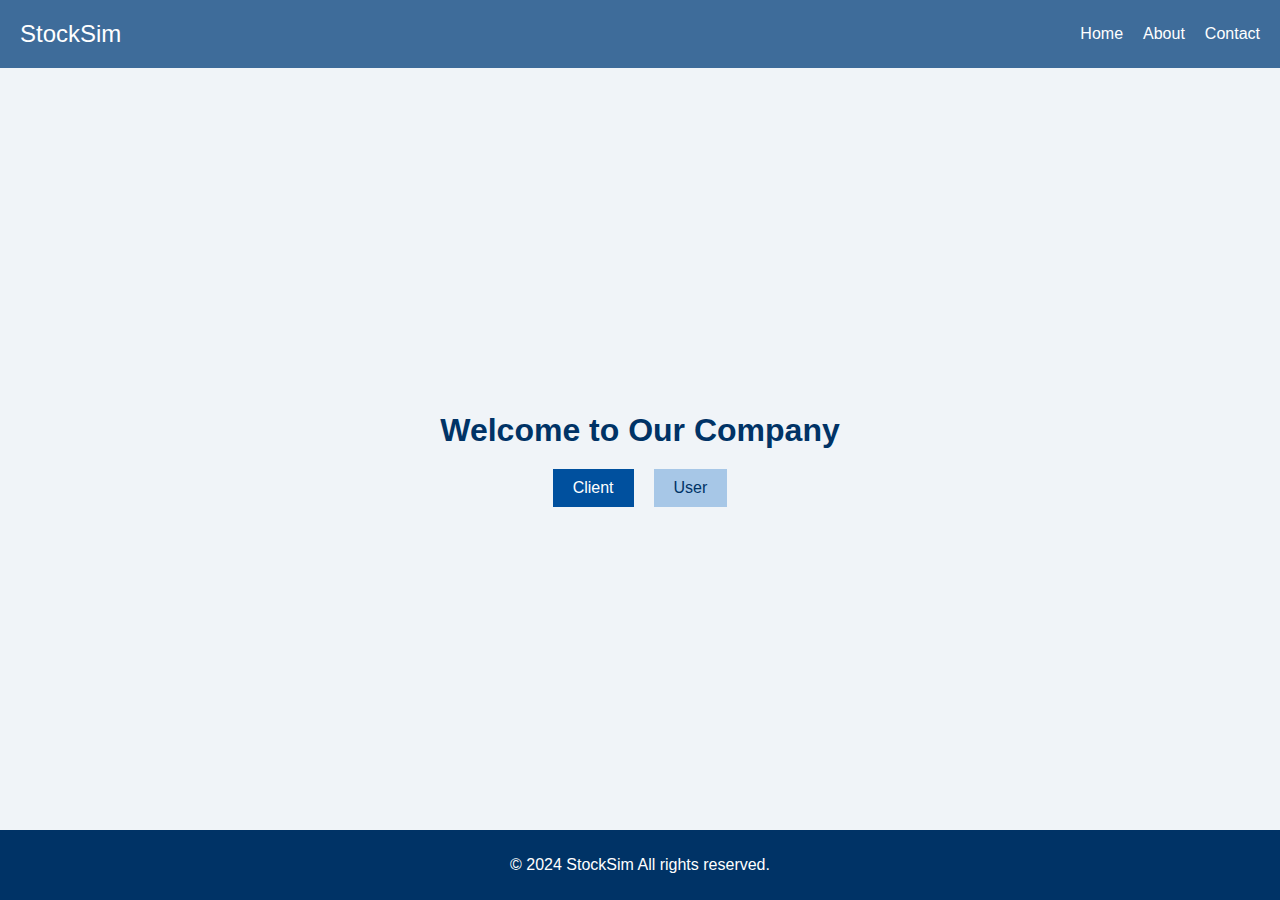
<file: index.html>
<!DOCTYPE html>
<html lang="en">
<head>
    <meta charset="UTF-8">
    <meta name="viewport" content="width=device-width, initial-scale=1.0">
    <title>StockSim</title>
    <link rel="stylesheet" href="landing.css">
</head>
<body>
    <header>
        <div class="logo">StockSim</div>
        <nav>
            <ul>
                <li><a href="home.html">Home</a></li>
                <li><a href="about.html">About</a></li>
                <li><a href="contact.html">Contact</a></li>
            </ul>
        </nav>
    </header>
    <main>
        <h1>Welcome to Our Company</h1>
        <div class="buttons">
            <button class="client-btn" onclick="window.location.href='client.html';">Client</button>
            <button class="user-btn" onclick="window.location.href='user.html';">User</button>
        </div>
    </main>

    <footer>
        <p>&copy; 2024 StockSim All rights reserved.</p>
    </footer>
</body>
</html>
</file>
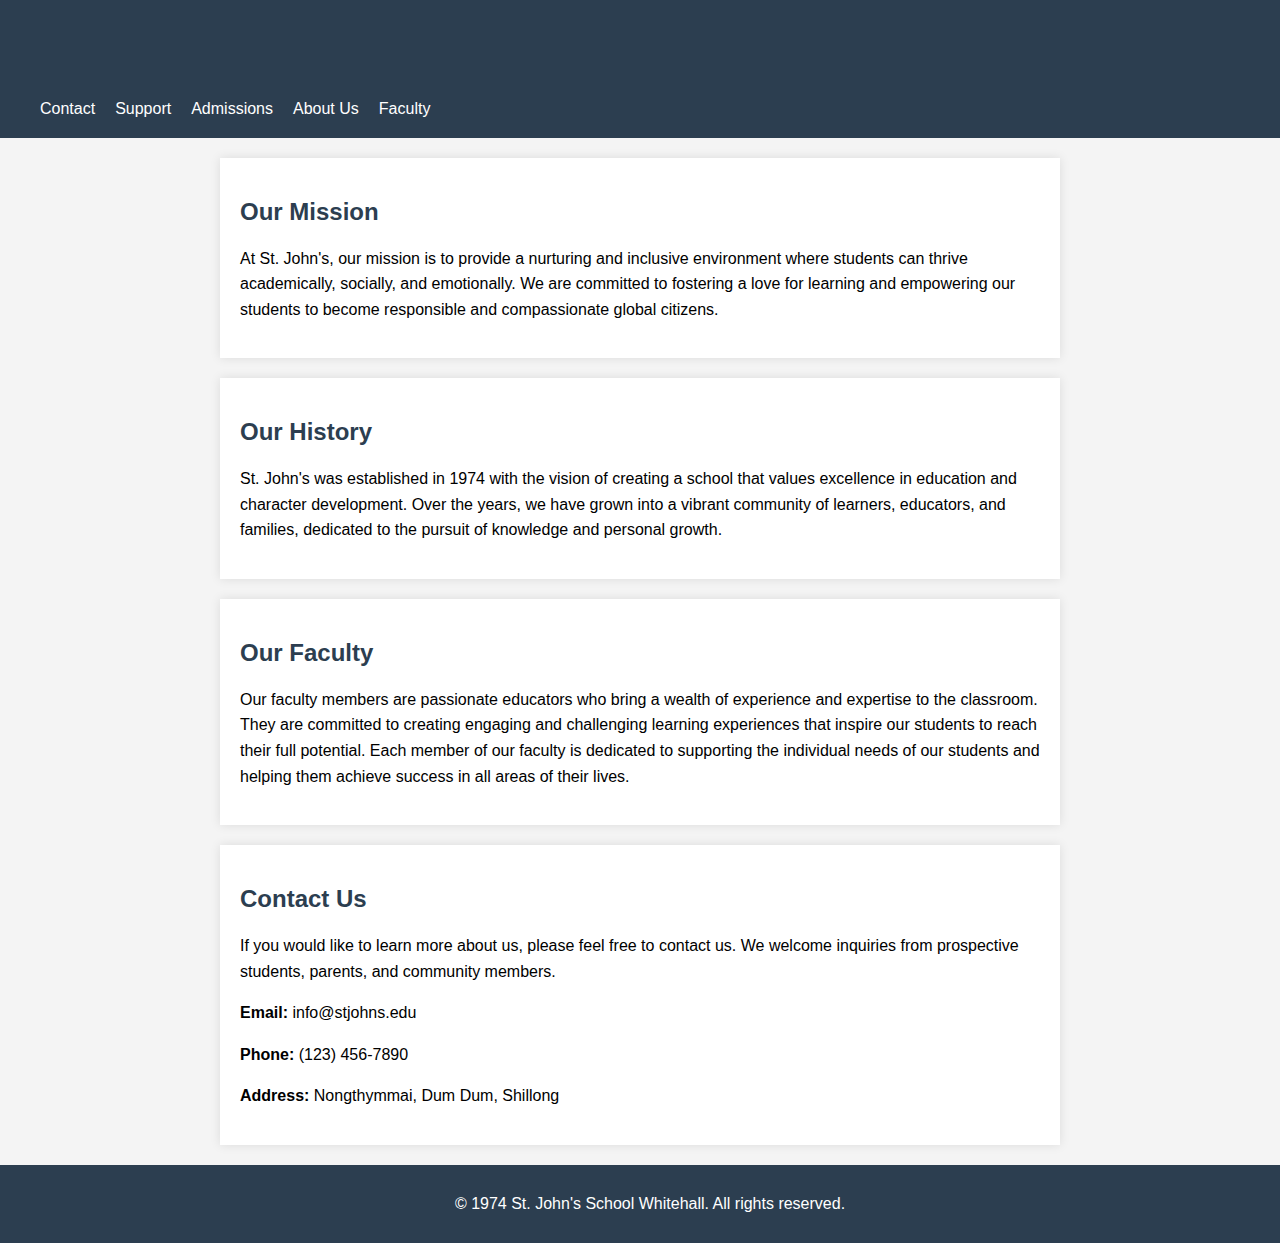
<file: aboutus.html>
<!DOCTYPE html>
<html lang="en">
<head>
    <meta charset="UTF-8">
    <meta name="viewport" content="width=device-width, initial-scale=1.0">
    <title>About Us</title>
    <style>
        body {
            font-family: Arial, sans-serif;
            margin: 0;
            padding: 0;
            background-color: #f4f4f4;
        }
        header {
            background-color: #2c3e50;
            color: white;
            padding: 20px;
            text-align: center;
        }
        section {
            padding: 20px;
            margin: 20px auto;
            background-color: white;
            max-width: 800px;
            box-shadow: 0 0 10px rgba(0, 0, 0, 0.1);
        }
        h1, h2 {
            color: #2c3e50;
        }
        p {
            line-height: 1.6;
        }
        footer {
            text-align: center;
            padding: 10px;
            background-color: #2c3e50;
            color: white;
            position: relative;
            bottom: 0;
            width: 100%;
        }
        header nav ul {
            list-style: none;
            margin: 0;
            padding: 0;
            display: flex;
        }

        header nav ul li {
        margin-left: 20px;
        }

        header nav ul li a {
        color: #fff;
        text-decoration: none;
        font-size: 1em;
        }
    </style>
</head>
<body>

    <header>
        <h1>St. John's School Whitehall</h1>
        <nav>
            <ul class="nav nav-pills">
                <li class="nav-item">
                  <a class="nav-link active" aria-current="page" href="contact.html">Contact</a>
                </li>
                <li class="nav-item">
                  <a class="nav-link" href="support.html">Support</a>
                </li>
                <li class="nav-item">
                  <a class="nav-link" href="admissions.html">Admissions</a>
                </li>
                <li class="nav-item">
                  <a class="nav-link" href="aboutus.html">About Us</a>
                </li>
                <li class="nav-item">
                  <a class="nav-link" href="faculty.html">Faculty</a>
                </li>
              </ul>
        </nav>
    </header>

    <section>
        <h2>Our Mission</h2>
        <p>At St. John's, our mission is to provide a nurturing and inclusive environment where students can thrive academically, socially, and emotionally. We are committed to fostering a love for learning and empowering our students to become responsible and compassionate global citizens.</p>
    </section>

    <section>
        <h2>Our History</h2>
        <p>St. John's was established in 1974 with the vision of creating a school that values excellence in education and character development. Over the years, we have grown into a vibrant community of learners, educators, and families, dedicated to the pursuit of knowledge and personal growth.</p>
    </section>

    <section>
        <h2>Our Faculty</h2>
        <p>Our faculty members are passionate educators who bring a wealth of experience and expertise to the classroom. They are committed to creating engaging and challenging learning experiences that inspire our students to reach their full potential. Each member of our faculty is dedicated to supporting the individual needs of our students and helping them achieve success in all areas of their lives.</p>
    </section>

    <section>
        <h2>Contact Us</h2>
        <p>If you would like to learn more about us, please feel free to contact us. We welcome inquiries from prospective students, parents, and community members.</p>
        <p><strong>Email:</strong> info@stjohns.edu</p>
        <p><strong>Phone:</strong> (123) 456-7890</p>
        <p><strong>Address:</strong> Nongthymmai, Dum Dum, Shillong</p>
    </section>

    <footer>
        <p>&copy; 1974 St. John's School Whitehall. All rights reserved.</p>
    </footer>

</body>
</html>
</file>
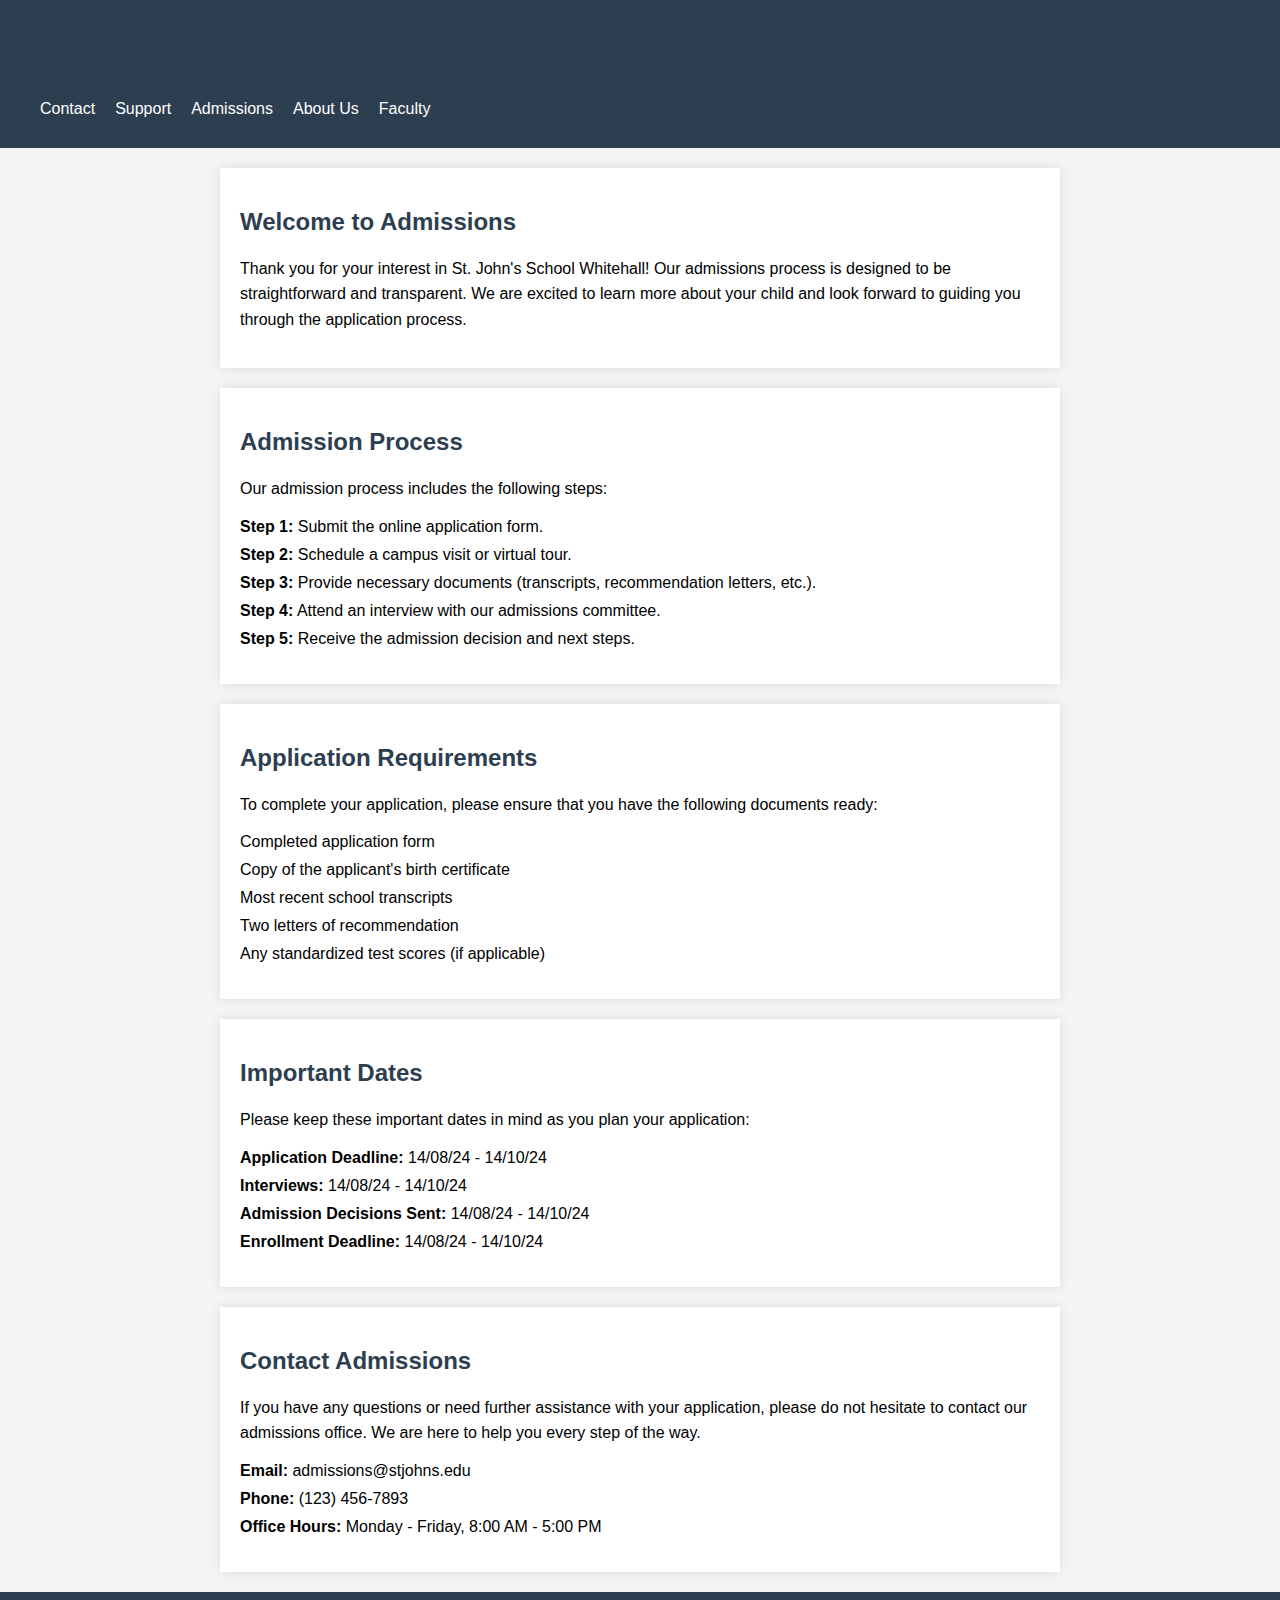
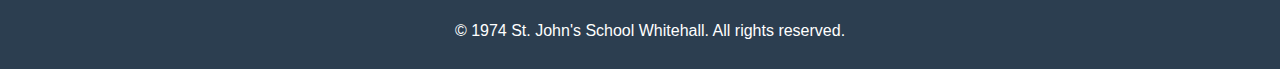
<file: admissions.html>
<!DOCTYPE html>
<html lang="en">
<head>
    <meta charset="UTF-8">
    <meta name="viewport" content="width=device-width, initial-scale=1.0">
    <title>Admissions</title>
    <style>
        body {
            font-family: Arial, sans-serif;
            margin: 0;
            padding: 0;
            background-color: #f4f4f4;
        }
        header {
            background-color: #2c3e50;
            color: white;
            padding: 20px;
            text-align: center;
        }
        section {
            padding: 20px;
            margin: 20px auto;
            background-color: white;
            max-width: 800px;
            box-shadow: 0 0 10px rgba(0, 0, 0, 0.1);
        }
        h1, h2 {
            color: #2c3e50;
        }
        p {
            line-height: 1.6;
        }
        ul {
            list-style-type: none;
            padding: 0;
        }
        li {
            margin-bottom: 10px;
        }
        footer {
            text-align: center;
            padding: 10px;
            background-color: #2c3e50;
            color: white;
            position: relative;
            bottom: 0;
            width: 100%;
        }
        header nav ul {
    list-style: none;
    margin: 0;
    padding: 0;
    display: flex;
}

header nav ul li {
    margin-left: 20px;
}

header nav ul li a {
    color: #fff;
    text-decoration: none;
    font-size: 1em;
}
    </style>
</head>
<body>

    <header>
        <h1>Admissions</h1>
        <nav>
            <ul class="nav nav-pills">
                <li class="nav-item">
                  <a class="nav-link active" aria-current="page" href="contact.html">Contact</a>
                </li>
                <li class="nav-item">
                  <a class="nav-link" href="support.html">Support</a>
                </li>
                <li class="nav-item">
                  <a class="nav-link" href="admissions.html">Admissions</a>
                </li>
                <li class="nav-item">
                  <a class="nav-link" href="aboutus.html">About Us</a>
                </li>
                <li class="nav-item">
                  <a class="nav-link" href="faculty.html">Faculty</a>
                </li>
              </ul>
        </nav>
    </header>

    <section>
        <h2>Welcome to Admissions</h2>
        <p>Thank you for your interest in St. John's School Whitehall! Our admissions process is designed to be straightforward and transparent. We are excited to learn more about your child and look forward to guiding you through the application process.</p>
    </section>

    <section>
        <h2>Admission Process</h2>
        <p>Our admission process includes the following steps:</p>
        <ul>
            <li><strong>Step 1:</strong> Submit the online application form.</li>
            <li><strong>Step 2:</strong> Schedule a campus visit or virtual tour.</li>
            <li><strong>Step 3:</strong> Provide necessary documents (transcripts, recommendation letters, etc.).</li>
            <li><strong>Step 4:</strong> Attend an interview with our admissions committee.</li>
            <li><strong>Step 5:</strong> Receive the admission decision and next steps.</li>
        </ul>
    </section>

    <section>
        <h2>Application Requirements</h2>
        <p>To complete your application, please ensure that you have the following documents ready:</p>
        <ul>
            <li>Completed application form</li>
            <li>Copy of the applicant's birth certificate</li>
            <li>Most recent school transcripts</li>
            <li>Two letters of recommendation</li>
            <li>Any standardized test scores (if applicable)</li>
        </ul>
    </section>

    <section>
        <h2>Important Dates</h2>
        <p>Please keep these important dates in mind as you plan your application:</p>
        <ul>
            <li><strong>Application Deadline:</strong> 14/08/24 - 14/10/24</li>
            <li><strong>Interviews:</strong> 14/08/24 - 14/10/24</li>
            <li><strong>Admission Decisions Sent:</strong> 14/08/24 - 14/10/24</li>
            <li><strong>Enrollment Deadline:</strong> 14/08/24 - 14/10/24</li>
        </ul>
    </section>

    <section>
        <h2>Contact Admissions</h2>
        <p>If you have any questions or need further assistance with your application, please do not hesitate to contact our admissions office. We are here to help you every step of the way.</p>
        <ul>
            <li><strong>Email:</strong> admissions@stjohns.edu</li>
            <li><strong>Phone:</strong> (123) 456-7893</li>
            <li><strong>Office Hours:</strong> Monday - Friday, 8:00 AM - 5:00 PM</li>
        </ul>
    </section>

    <footer>
        <p>&copy; 1974 St. John's School Whitehall. All rights reserved.</p>
    </footer>

</body>
</html>
</file>
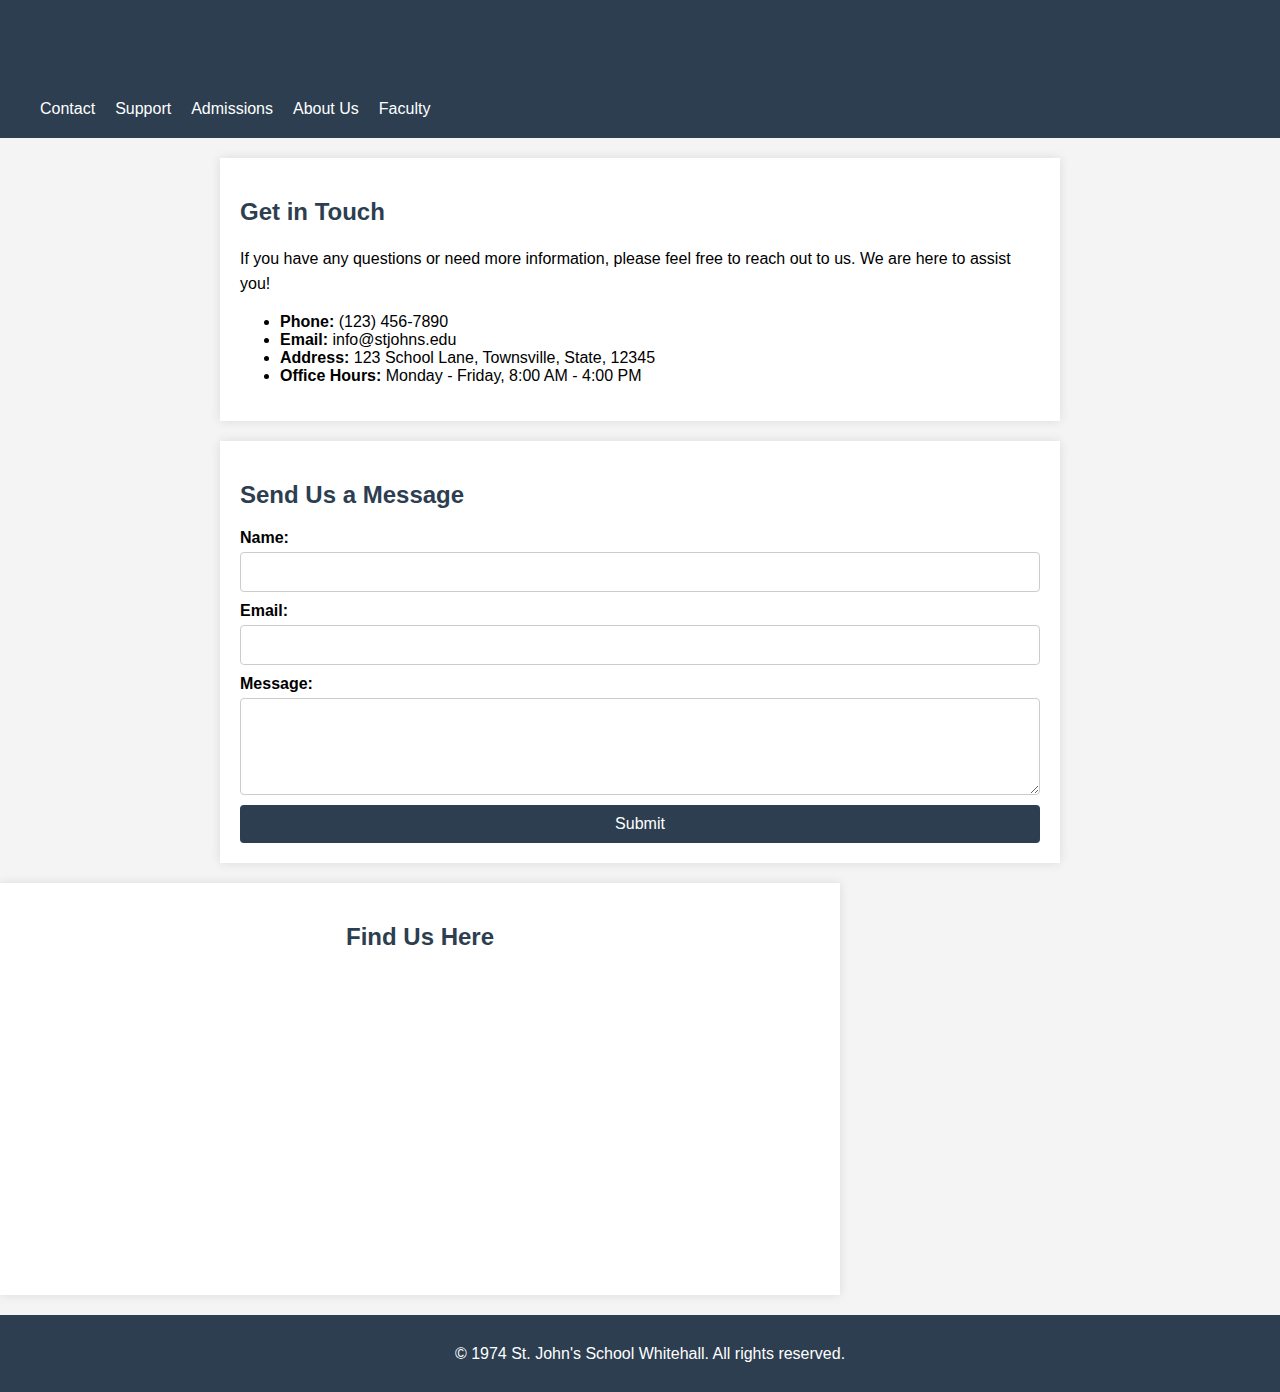
<file: contact.html>
<!DOCTYPE html>
<html lang="en">
<head>
    <meta charset="UTF-8">
    <meta name="viewport" content="width=device-width, initial-scale=1.0">
    <title>Contact Us</title>
    <style>
        body {
            font-family: Arial, sans-serif;
            margin: 0;
            padding: 0;
            background-color: #f4f4f4;
        }
        header {
            background-color: #2c3e50;
            color: white;
            padding: 20px;
            text-align: center;
        }
        section {
            padding: 20px;
            margin: 20px auto;
            background-color: white;
            max-width: 800px;
            box-shadow: 0 0 10px rgba(0, 0, 0, 0.1);
        }
        h1, h2 {
            color: #2c3e50;
        }
        p {
            line-height: 1.6;
        }
        form {
            display: flex;
            flex-direction: column;
        }
        label {
            margin-bottom: 5px;
            font-weight: bold;
        }
        input, textarea {
            padding: 10px;
            margin-bottom: 10px;
            border: 1px solid #ccc;
            border-radius: 4px;
            font-size: 1em;
        }
        button {
            padding: 10px;
            background-color: #2c3e50;
            color: white;
            border: none;
            border-radius: 4px;
            font-size: 1em;
            cursor: pointer;
        }
        button:hover {
            background-color: #34495e;
        }
        .map {
            margin: 20px 0;
            text-align: center;
        }
        iframe {
            border: 0;
            width: 100%;
            height: 300px;
        }
        footer {
            text-align: center;
            padding: 10px;
            background-color: #2c3e50;
            color: white;
            position: relative;
            bottom: 0;
            width: 100%;
        }
        header nav ul {
    list-style: none;
    margin: 0;
    padding: 0;
    display: flex;
}

header nav ul li {
    margin-left: 20px;
}

header nav ul li a {
    color: #fff;
    text-decoration: none;
    font-size: 1em;
}
    </style>
</head>
<body>

    <header>
        <h1>Contact Us - St. John's School Whitehall</h1>
        <nav>
            <ul class="nav nav-pills">
                <li class="nav-item">
                  <a class="nav-link active" aria-current="page" href="contact.html">Contact</a>
                </li>
                <li class="nav-item">
                  <a class="nav-link" href="support.html">Support</a>
                </li>
                <li class="nav-item">
                  <a class="nav-link" href="admissions.html">Admissions</a>
                </li>
                <li class="nav-item">
                  <a class="nav-link" href="aboutus.html">About Us</a>
                </li>
                <li class="nav-item">
                  <a class="nav-link" href="faculty.html">Faculty</a>
                </li>
              </ul>
        </nav>
    </header>

    <section>
        <h2>Get in Touch</h2>
        <p>If you have any questions or need more information, please feel free to reach out to us. We are here to assist you!</p>
        <ul>
            <li><strong>Phone:</strong> (123) 456-7890</li>
            <li><strong>Email:</strong> info@stjohns.edu</li>
            <li><strong>Address:</strong> 123 School Lane, Townsville, State, 12345</li>
            <li><strong>Office Hours:</strong> Monday - Friday, 8:00 AM - 4:00 PM</li>
        </ul>
    </section>

    <section>
        <h2>Send Us a Message</h2>
        <form action="[form-handling-url]" method="post">
            <label for="name">Name:</label>
            <input type="text" id="name" name="name" required>

            <label for="email">Email:</label>
            <input type="email" id="email" name="email" required>

            <label for="message">Message:</label>
            <textarea id="message" name="message" rows="5" required></textarea>

            <button type="submit">Submit</button>
        </form>
    </section>

    <section class="map">
        <h2>Find Us Here</h2>
        <!-- Embed a Google Maps iframe or similar -->
        <iframe src="https://maps.google.com/maps?width=100%25&amp;height=600&amp;hl=en&amp;q=St.%20John's%20School%20Whitehall.+(My%20Business%20Name)&amp;t=&amp;z=14&amp;ie=UTF8&amp;iwloc=B&amp;output=embed" allowfullscreen="" aria-hidden="false" tabindex="0"></iframe>
    </section>

    <footer>
        <p>&copy; 1974 St. John's School Whitehall. All rights reserved.</p>
    </footer>

</body>
</html>
</file>
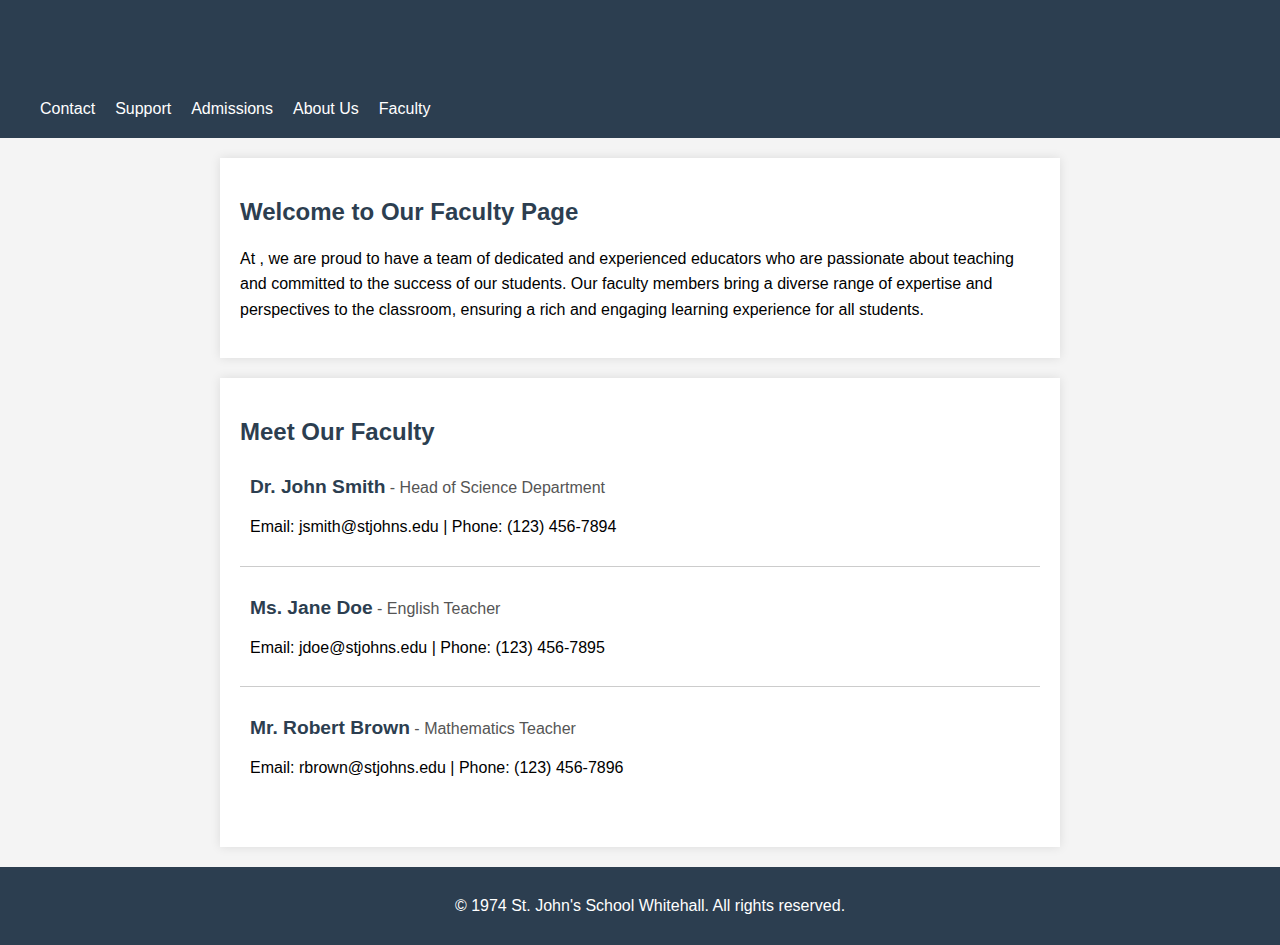
<file: faculty.html>
<!DOCTYPE html>
<html lang="en">
<head>
    <meta charset="UTF-8">
    <meta name="viewport" content="width=device-width, initial-scale=1.0">
    <title>Faculty</title>
    <style>
        body {
            font-family: Arial, sans-serif;
            margin: 0;
            padding: 0;
            background-color: #f4f4f4;
        }
        header {
            background-color: #2c3e50;
            color: white;
            padding: 20px;
            text-align: center;
        }
        section {
            padding: 20px;
            margin: 20px auto;
            background-color: white;
            max-width: 800px;
            box-shadow: 0 0 10px rgba(0, 0, 0, 0.1);
        }
        h1, h2 {
            color: #2c3e50;
        }
        p {
            line-height: 1.6;
        }
        .faculty-list {
            list-style-type: none;
            padding: 0;
        }
        .faculty-member {
            margin-bottom: 20px;
            padding: 10px;
            border-bottom: 1px solid #ccc;
        }
        .faculty-member:last-child {
            border-bottom: none;
        }
        .faculty-name {
            font-size: 1.2em;
            font-weight: bold;
            color: #2c3e50;
        }
        .faculty-title {
            color: #555;
        }
        footer {
            text-align: center;
            padding: 10px;
            background-color: #2c3e50;
            color: white;
            position: relative;
            bottom: 0;
            width: 100%;
        }
        header nav ul {
    list-style: none;
    margin: 0;
    padding: 0;
    display: flex;
}

header nav ul li {
    margin-left: 20px;
}

header nav ul li a {
    color: #fff;
    text-decoration: none;
    font-size: 1em;
}
    </style>
</head>
<body>

    <header>
        <h1>Our Faculty - St. John's School Whitehall</h1>
        <nav>
            <ul class="nav nav-pills">
                <li class="nav-item">
                  <a class="nav-link active" aria-current="page" href="contact.html">Contact</a>
                </li>
                <li class="nav-item">
                  <a class="nav-link" href="support.html">Support</a>
                </li>
                <li class="nav-item">
                  <a class="nav-link" href="admissions.html">Admissions</a>
                </li>
                <li class="nav-item">
                  <a class="nav-link" href="aboutus.html">About Us</a>
                </li>
                <li class="nav-item">
                  <a class="nav-link" href="faculty.html">Faculty</a>
                </li>
              </ul>
        </nav>
    </header>

    <section>
        <h2>Welcome to Our Faculty Page</h2>
        <p>At , we are proud to have a team of dedicated and experienced educators who are passionate about teaching and committed to the success of our students. Our faculty members bring a diverse range of expertise and perspectives to the classroom, ensuring a rich and engaging learning experience for all students.</p>
    </section>

    <section>
        <h2>Meet Our Faculty</h2>
        <ul class="faculty-list">
            <li class="faculty-member">
                <span class="faculty-name">Dr. John Smith</span>
                <span class="faculty-title"> - Head of Science Department</span>
                <p>Email: jsmith@stjohns.edu | Phone: (123) 456-7894</p>
            </li>
            <li class="faculty-member">
                <span class="faculty-name">Ms. Jane Doe</span>
                <span class="faculty-title"> - English Teacher</span>
                <p>Email: jdoe@stjohns.edu | Phone: (123) 456-7895</p>
            </li>
            <li class="faculty-member">
                <span class="faculty-name">Mr. Robert Brown</span>
                <span class="faculty-title"> - Mathematics Teacher</span>
                <p>Email: rbrown@stjohns.edu | Phone: (123) 456-7896</p>
            </li>
            <!-- Add more faculty members as needed -->
        </ul>
    </section>

    <footer>
        <p>&copy; 1974 St. John's School Whitehall. All rights reserved.</p>
    </footer>

</body>
</html>
</file>
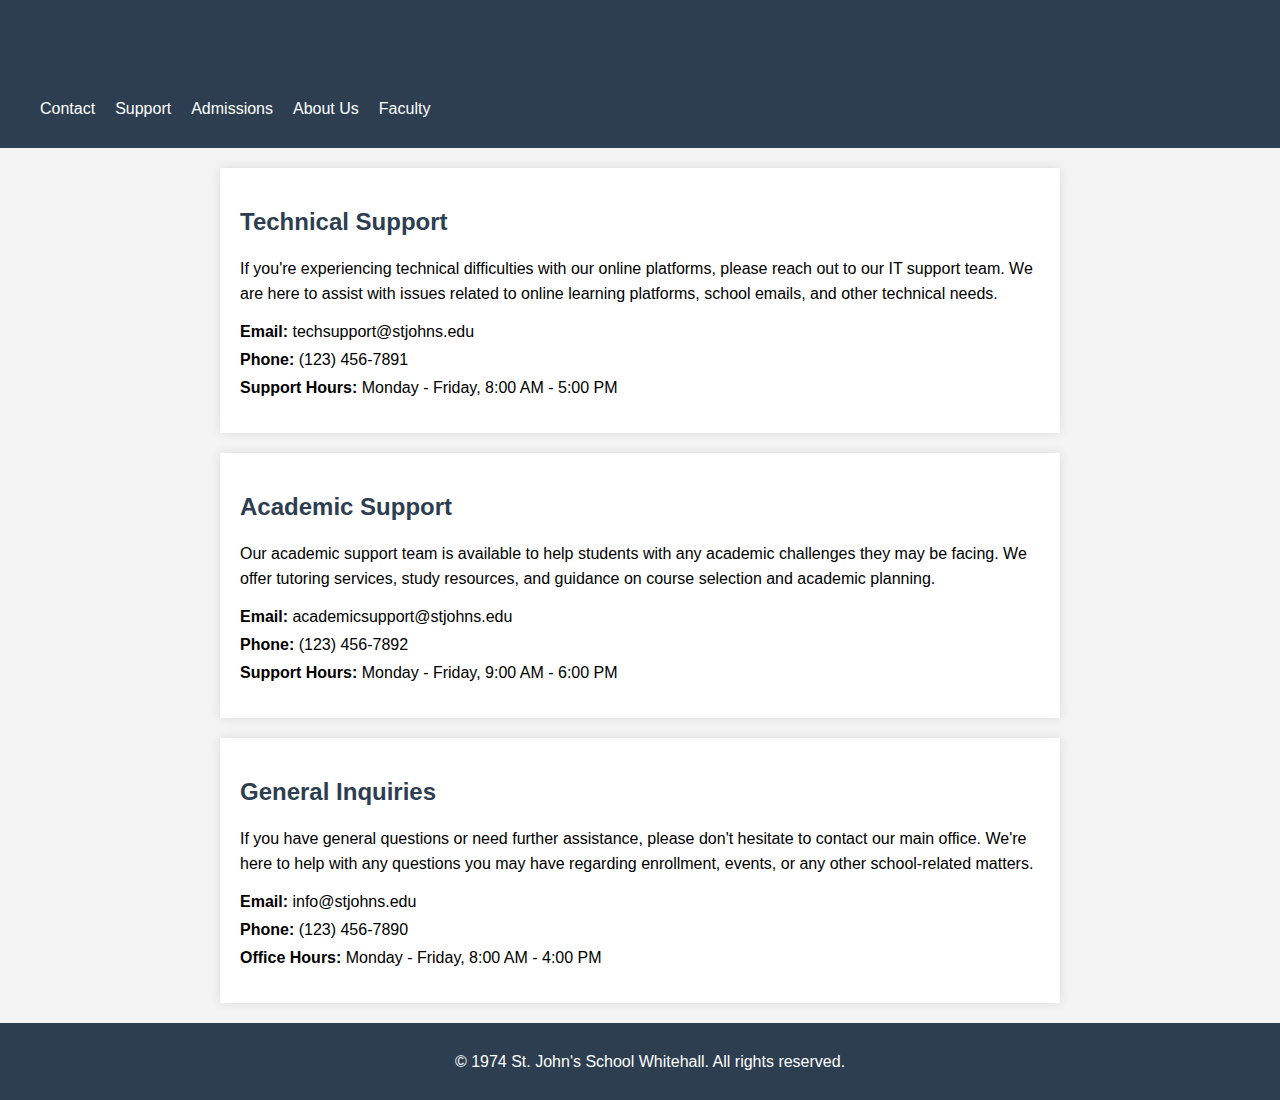
<file: support.html>
<!DOCTYPE html>
<html lang="en">
<head>
    <meta charset="UTF-8">
    <meta name="viewport" content="width=device-width, initial-scale=1.0">
    <title>Support</title>
    <style>
        body {
            font-family: Arial, sans-serif;
            margin: 0;
            padding: 0;
            background-color: #f4f4f4;
        }
        header {
            background-color: #2c3e50;
            color: white;
            padding: 20px;
            text-align: center;
        }
        section {
            padding: 20px;
            margin: 20px auto;
            background-color: white;
            max-width: 800px;
            box-shadow: 0 0 10px rgba(0, 0, 0, 0.1);
        }
        h1, h2 {
            color: #2c3e50;
        }
        p {
            line-height: 1.6;
        }
        ul {
            list-style-type: none;
            padding: 0;
        }
        li {
            margin-bottom: 10px;
        }
        footer {
            text-align: center;
            padding: 10px;
            background-color: #2c3e50;
            color: white;
            position: relative;
            bottom: 0;
            width: 100%;
        }
        header nav ul {
    list-style: none;
    margin: 0;
    padding: 0;
    display: flex;
}

header nav ul li {
    margin-left: 20px;
}

header nav ul li a {
    color: #fff;
    text-decoration: none;
    font-size: 1em;
}
    </style>
</head>
<body>

    <header>
        <h1>Support</h1>
        <nav>
            <ul class="nav nav-pills">
                <li class="nav-item">
                  <a class="nav-link active" aria-current="page" href="contact.html">Contact</a>
                </li>
                <li class="nav-item">
                  <a class="nav-link" href="support.html">Support</a>
                </li>
                <li class="nav-item">
                  <a class="nav-link" href="admissions.html">Admissions</a>
                </li>
                <li class="nav-item">
                  <a class="nav-link" href="aboutus.html">About Us</a>
                </li>
                <li class="nav-item">
                  <a class="nav-link" href="faculty.html">Faculty</a>
                </li>
              </ul>
        </nav>
    </header>

    <section>
        <h2>Technical Support</h2>
        <p>If you're experiencing technical difficulties with our online platforms, please reach out to our IT support team. We are here to assist with issues related to online learning platforms, school emails, and other technical needs.</p>
        <ul>
            <li><strong>Email:</strong> techsupport@stjohns.edu</li>
            <li><strong>Phone:</strong> (123) 456-7891</li>
            <li><strong>Support Hours:</strong> Monday - Friday, 8:00 AM - 5:00 PM</li>
        </ul>
    </section>

    <section>
        <h2>Academic Support</h2>
        <p>Our academic support team is available to help students with any academic challenges they may be facing. We offer tutoring services, study resources, and guidance on course selection and academic planning.</p>
        <ul>
            <li><strong>Email:</strong> academicsupport@stjohns.edu</li>
            <li><strong>Phone:</strong> (123) 456-7892</li>
            <li><strong>Support Hours:</strong> Monday - Friday, 9:00 AM - 6:00 PM</li>
        </ul>
    </section>

    <section>
        <h2>General Inquiries</h2>
        <p>If you have general questions or need further assistance, please don't hesitate to contact our main office. We're here to help with any questions you may have regarding enrollment, events, or any other school-related matters.</p>
        <ul>
            <li><strong>Email:</strong> info@stjohns.edu</li>
            <li><strong>Phone:</strong> (123) 456-7890</li>
            <li><strong>Office Hours:</strong> Monday - Friday, 8:00 AM - 4:00 PM</li>
        </ul>
    </section>

    <footer>
        <p>&copy; 1974 St. John's School Whitehall. All rights reserved.</p>
    </footer>

</body>
</html>
</file>
<file: landing.css>
body {
    font-family: Arial, sans-serif;
    margin: 0;
    padding: 0;
    display: flex;
    flex-direction: column;
    min-height: 100vh;
    background-color: #f0f4f8;
}

header {
    background-color: #3e6c9a;
    color: #fff;
    padding: 20px;
    display: flex;
    justify-content: space-between;
    align-items: center;
}

header .logo {
    font-size: 1.5em;
}

header nav ul {
    list-style: none;
    margin: 0;
    padding: 0;
    display: flex;
}

header nav ul li {
    margin-left: 20px;
}

header nav ul li a {
    color: #fff;
    text-decoration: none;
    font-size: 1em;
}

main {
    flex: 1;
    display: flex;
    flex-direction: column;
    justify-content: center;
    align-items: center;
    text-align: center;
    padding: 20px;
}

main h1 {
    color: #003366;
    margin-bottom: 20px;
}

main .buttons {
    display: flex;
    gap: 20px;
}

main .buttons button {
    padding: 10px 20px;
    font-size: 1em;
    border: none;
    cursor: pointer;
    transition: background-color 0.3s ease;
}

main .buttons .client-btn {
    background-color: #00509e;
    color: #fff;
}

main .buttons .client-btn:hover {
    background-color: #003f7f;
}

main .buttons .user-btn {
    background-color: #a7c7e7;
    color: #003366;
}

main .buttons .user-btn:hover {
    background-color: #89b1d6;
}

footer {
    background-color: #003366;
    color: #fff;
    text-align: center;
    padding: 10px;
}
</file>
